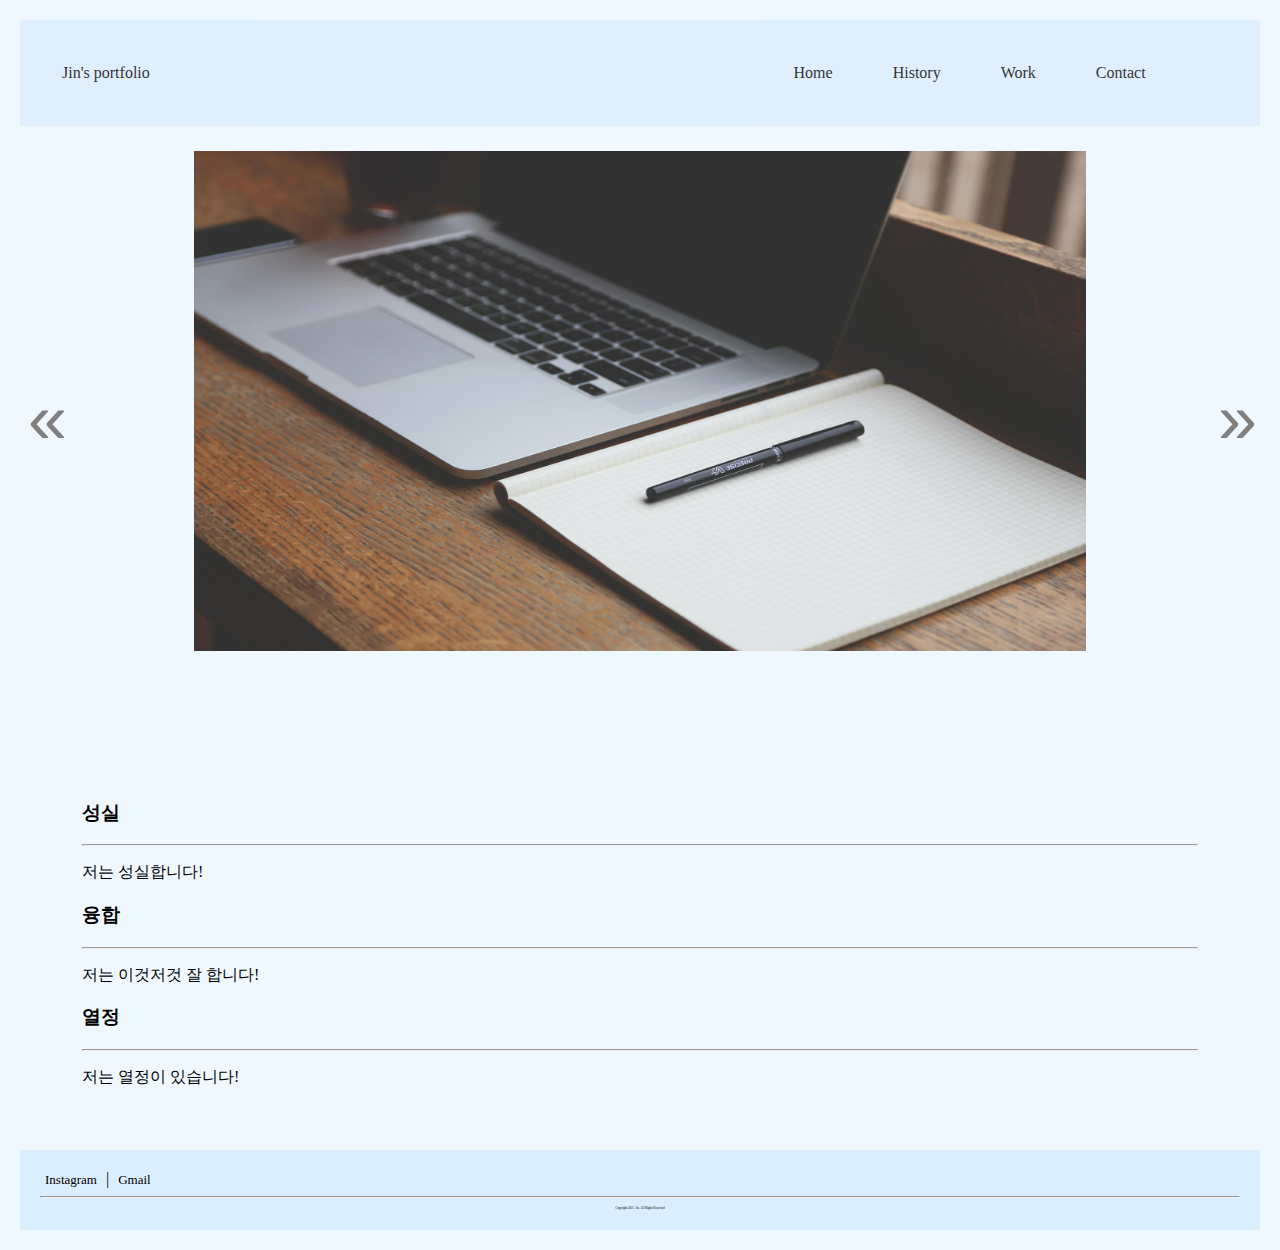
<file: index.html>
<!--강원대학교 영어영문학과 -> 컴퓨터공학과 민진홍 포트폴리오-->
<!--2021. 8. 9 시작-->
<!--메인 화면-->
<!-- 구성: 표지 이력 작품 연락처 -->

<!-- 1페이지: 표지-->

<html>
<head>
    <meta charset="UTF-8">
    <meta name="keywords" content="portfolio">
    <meta name="keywords" content="포트폴리오">

    <link rel="stylesheet" type="text/css" href="css.css">
    <link rel="stylesheet" type="text/css" href="ind_css.css">
    <script src="ind_js.js"></script>
    
    <title>Jin's Portfolio</title>
</head>

<body>
    <!--헤더: 이름, 표지, 이력, 작품, 연락처-->
    <header>
        <nav class="hd_nav">
            <div class="hd_name">
                <p>Jin's portfolio</p>
            </div>
            <div>
                <ul class="hd_ul">
                    <li><a href="index.html">Home</a></li>
                    <li><a href="his.html">History</a></li>
                    <li><a href="work.html">Work</a></li>
                    <li><a href="contact.html">Contact</a></li>
                </ul>
            </div>
        </nav>
    </header>

    <!--표지 슬라이드(사진)-->
    <div class="slide">
        <div class="sld_photo">
            <button class="sld_btn" id="sld_prev">«</button>
            <img src="slide_com.jpg" class="sld_img">
            <img src="slide_eng.jpg" class="sld_img" style="display: none">
            <img src="slide_enth.jpg" class="sld_img" style="display: none;"> 
            <button class="sld_btn" id="sld_next">»</button>    
        </div>
    </div>

    <div class="ex_div">
        <div>
            <h3>성실</h3>
            <hr>
            <p>저는 성실합니다!</p>
        </div>
        <div>
            <h3>융합</h3>
            <hr>
            <p>
                저는 이것저것 잘 합니다!
            </p>
        </div>
        <div>
            <h3>열정</h3>
            <hr>
            <p>
                저는 열정이 있습니다!
            </p>
        </div>
    </div>

    <!--저작권 및 연락처(간단하게)-->
    <footer>
        <nav class="nav_span">
            <a href ="https://www.instagram.com/myungmmyung/">Instagram</a> |
            <a href="mailto:"mjhong159357@gmail.com>Gmail</a>
        </nav>

        <hr>
        <div class="div_copy">
            <span class="copy">Copyright 2021. Jin. All Rights Reserved</span>
        </div>
    </footer>
</body>
</html>
</file>
<file: css.css>
/*전체적*/

body{
    margin: 0;
    padding: 20px;
    background-color: aliceblue;
}

/*header(메뉴)*/

.hd_nav{
    padding: 8px 12px;
    display: flex;
    justify-content: space-between;
    align-items: center;
    background-color: rgb(219, 238, 255);
    opacity: 80%;
    color: black;
}

.hd_name{
    padding-left: 30px;
}

.hd_ul{
    list-style: none;
    display: flex;
    padding-left: 0;
    text-align: right;
    position: relative;
    right: 20%
}

.hd_ul li{
    padding: 20px;
    margin-left: 20px;
}

.hd_ul li:hover{
    background-color: rgb(199, 229, 255);
}

li a{
    color: black;
    text-decoration: none;
}

/*footer (저작권 및 연락처)*/

footer{
    background-color: rgb(219, 238, 255);
    padding: 20px;
}

.nav_span a{
    text-decoration: none;
    size: 10px;
    color: black;
    margin: 5px;
    font-size: 13px;
}

.div_copy{
    text-align: center;
}

.copy{
    font-size: 3px;
}
</file>
<file: ind_css.css>
/*슬라이드*/

.sld_photo{
    text-align: center;
    display: flex;
    overflow: hidden;
}

.sld_img{
    width: 1000px;
    height: 500px;
    margin: 2% 10%;
}

.sld_btn{
    background-color: rgba(0, 0, 0, 0);
    color: gray;
    border-color: rgba(0, 0, 0, 0);
    font-size: 70px;
    width: 50px;
    height: 50px;
    position: relative;
    top: 250px;
}

/*설명란*/

.ex_div{
    margin: 5%;
    margin-top: 10%;
}
</file>
